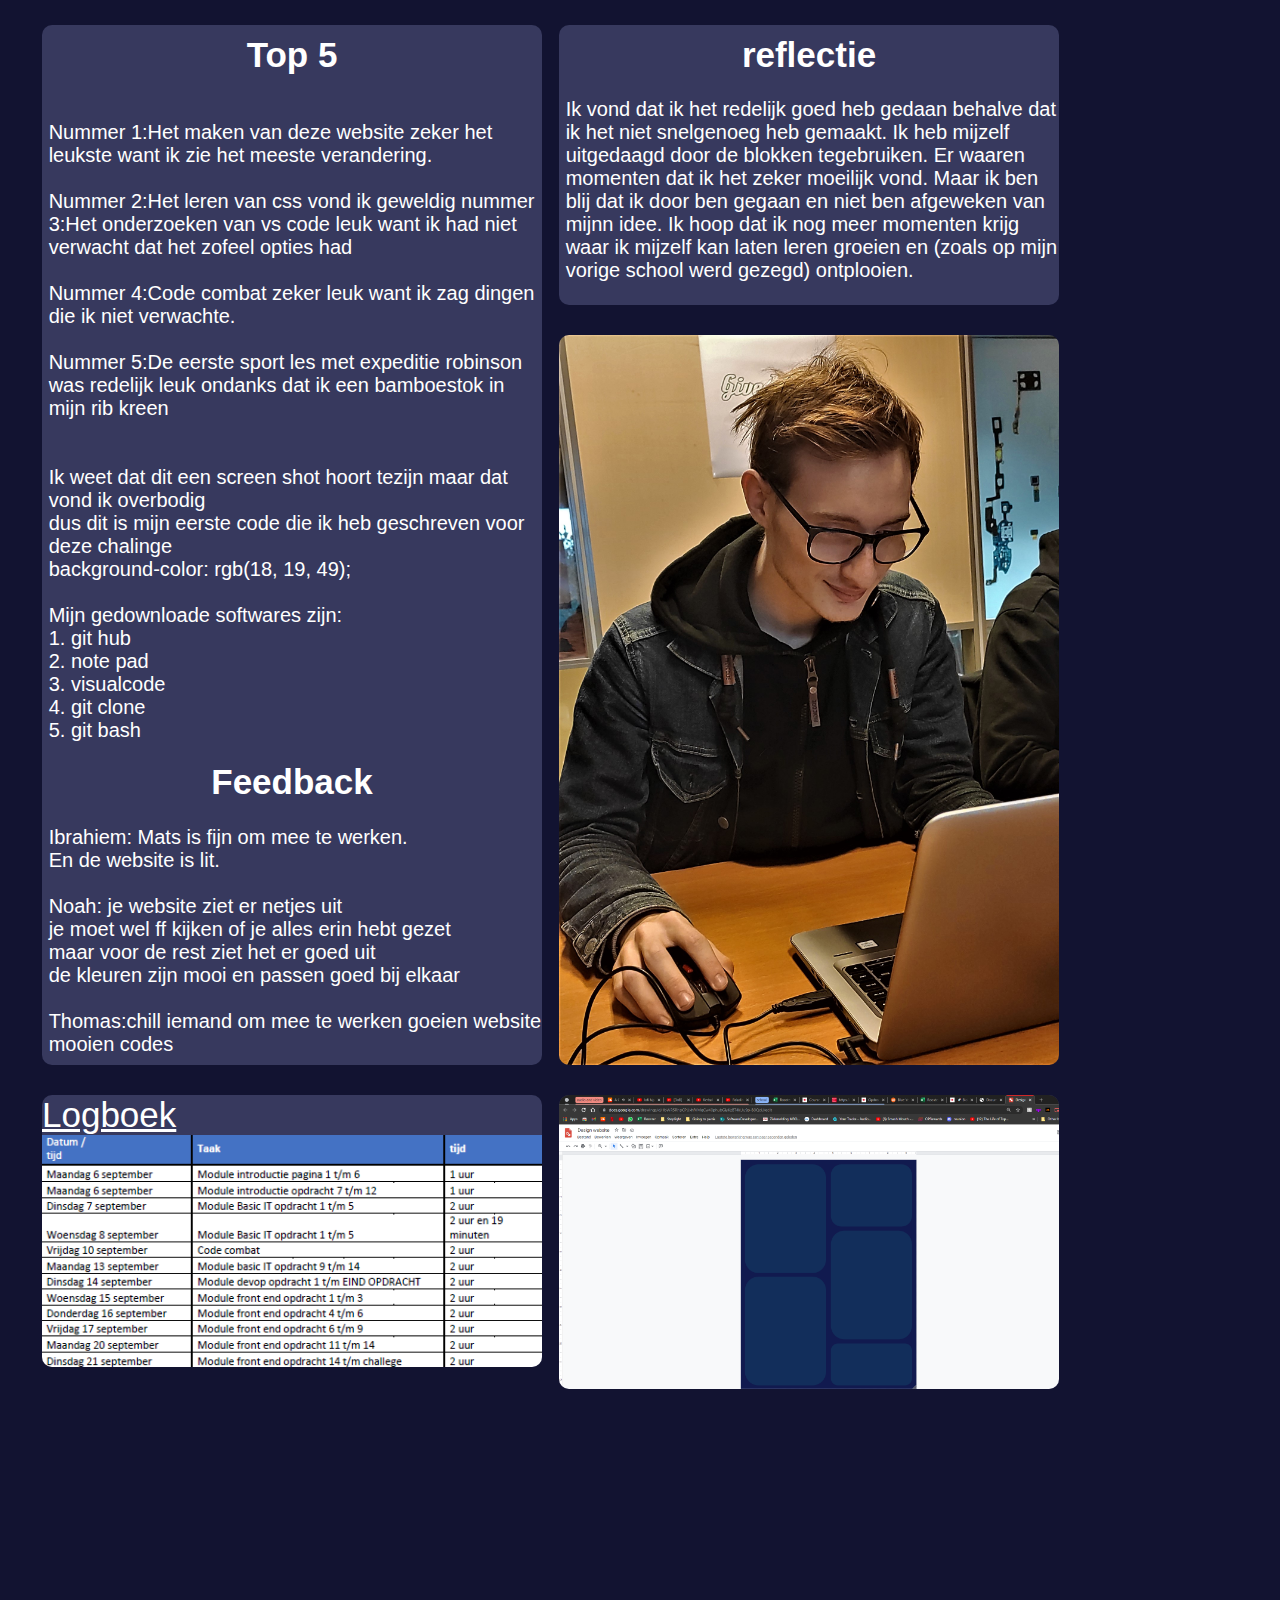
<file: Blok 1/C21-Front-End-Level-1-PC/opdracht-/index.html>
<!DOCTYPE html>
<html lang="en">
<head>
    <meta charset="UTF-8">
    <meta http-equiv="X-UA-Compatible" content="IE=edge">
    <meta name="viewport" content="width=device-width, initial-scale=1.0">
    <title>Document</title>
    <link rel="stylesheet" href="styles.css">
</head>
<body>
      
    <div class="container">
    <div class="box"> <h1 class="head">Top 5</h1><p><br/>
    Nummer 1:Het maken van deze website zeker het leukste want ik zie het meeste verandering. <br/> <br/>
    Nummer 2:Het leren van css vond ik geweldig
    nummer 3:Het onderzoeken van vs code leuk want ik had niet verwacht dat het zofeel opties had <br/> <br/>
    Nummer 4:Code combat zeker leuk want ik zag dingen die ik niet verwachte. <br/> <br/>
    Nummer 5:De eerste sport les met expeditie robinson was redelijk leuk ondanks dat ik een bamboestok in mijn rib kreen <br/> <br/> <br/>

    Ik weet dat dit een screen shot hoort tezijn maar dat vond ik overbodig <br/>dus dit is mijn eerste code die ik heb geschreven voor deze chalinge <br/>
    background-color: rgb(18, 19, 49);<br/><br/>

    Mijn gedownloade softwares zijn:<br/> 
    1. git hub<br/>2. note pad<br/>3. visualcode<br/>4. git clone<br/>5. git bash<br/>

    <h1 class="head">Feedback</h1>
    <p>Ibrahiem: Mats is fijn om mee te werken.<br/> En de website is lit. <br/><br/>
    Noah: je website ziet er netjes uit <br/>
    je moet wel ff kijken of je alles erin hebt gezet<br/>
    maar voor de rest ziet het er goed uit<br/>
    de kleuren zijn mooi en passen goed bij elkaar<br/><br/>
    Thomas:chill iemand om mee te werken goeien website
    mooien codes
    </p>


</p> </div>
   
<div class="box2"> <h1 class="head">reflectie <br/></h1>
<p>
    Ik vond dat ik het redelijk goed heb gedaan behalve dat ik het niet snelgenoeg heb gemaakt. Ik heb mijzelf uitgedaagd door de blokken tegebruiken.
    Er waaren momenten dat ik het zeker moeilijk vond. 
    Maar ik ben blij dat ik door ben gegaan en niet ben afgeweken van mijnn idee. Ik hoop dat ik nog meer momenten krijg waar ik mijzelf kan laten leren groeien en 
    (zoals op mijn vorige school werd gezegd) ontplooien.</p>
</div>

    <div class="box3"> <img src="img/Pain.jpg" id = "Pain">
    </div>

<div class="box4"> <a class="link" href="https://documentcloud.adobe.com/link/review?uri=urn:aaid:scds:US:dc244c8a-25c9-4271-a5db-08d63ecccac6">Logboek</a>
<img src="img/Logboek.pdf - Adobe Acrobat Reader DC (32-bit) 2-10-2021 21_14_50 (2).png" id = "Pain"> </div>

<div class="box5"> <img src="img/Design website - Google Tekeningen - Google Chrome 2-10-2021 18_03_51.png" id = "Pain"></div>


</body>
</html>
</file>
<file: Blok 1/C21-Front-End-Level-1-PC/opdracht-/styles.css>
body{
    margin: 1;
    padding: 1;
    font-family: sans-serif;
    background-color: rgb(18, 19, 49);
    }    
    .container{
    
        position: relative;
        width: 1200px;
        height: 8000px;
        margin: 10px auto;
    }
    .container .box{
    
        position: left;
        height: calc(1090px - 50px);
        width: calc(550px - 50px);
        background: rgb(55, 57, 94);
        float: left;
        margin: 15px;
        margin-left:2px;
        box-sizing: border-box;
        overflow: hidden;
        border-radius: 10px;
    }
    .container .box2{
    
        position: relative;
        height: calc(330px - 50px);
        width: calc(550px - 50px);
        background: rgb(55, 57, 94);
        float: left;
        margin: 15px;
        margin-left:2px;
        box-sizing: border-box;
        overflow: hidden;
        border-radius: 10px;
    }
     .container .box3{
    
        position: left;
        height: calc(780px - 50px);
        width: calc(550px - 50px);
        background: rgb(55, 57, 94);
        float: left;
        margin: 15px;
        margin-left:2px;
        box-sizing: border-box;
        overflow: hidden;
        border-radius: 10px;
    }
    .container .box4{
    
        position: left;
        height: calc(322px - 50px);
        width: calc(550px - 50px);
        background: rgb(55, 57, 94);
        float: left;
        margin: 15px;
        margin-left:2px;
        box-sizing: border-box;
        overflow: hidden;
        border-radius: 10px;
    }
    .container .box5{

        position: left;
        height: calc(344px - 50px);
        width: calc(550px - 50px);
        background: rgb(55, 57, 94);
        float: left;
        margin: 15px;
        margin-left:2px;
        box-sizing: border-box;
        overflow: hidden;
        border-radius: 10px;
    }
    img{
        max-width: 550px;
        max-height: auto;
    }
    p { 
        color:white; 
        font-size: 20px;
        text-align: left;
        margin-top:10px;
        margin-left: 5pt;
    }
    .link{
        color:white; 
        font-size: 35px;
        text-align: center;
        margin-top:10px;    
    }    
    .head{
        color:white; 
        font-size: 35px;
        text-align: center;
        margin-top:10px;
    }
</file>
